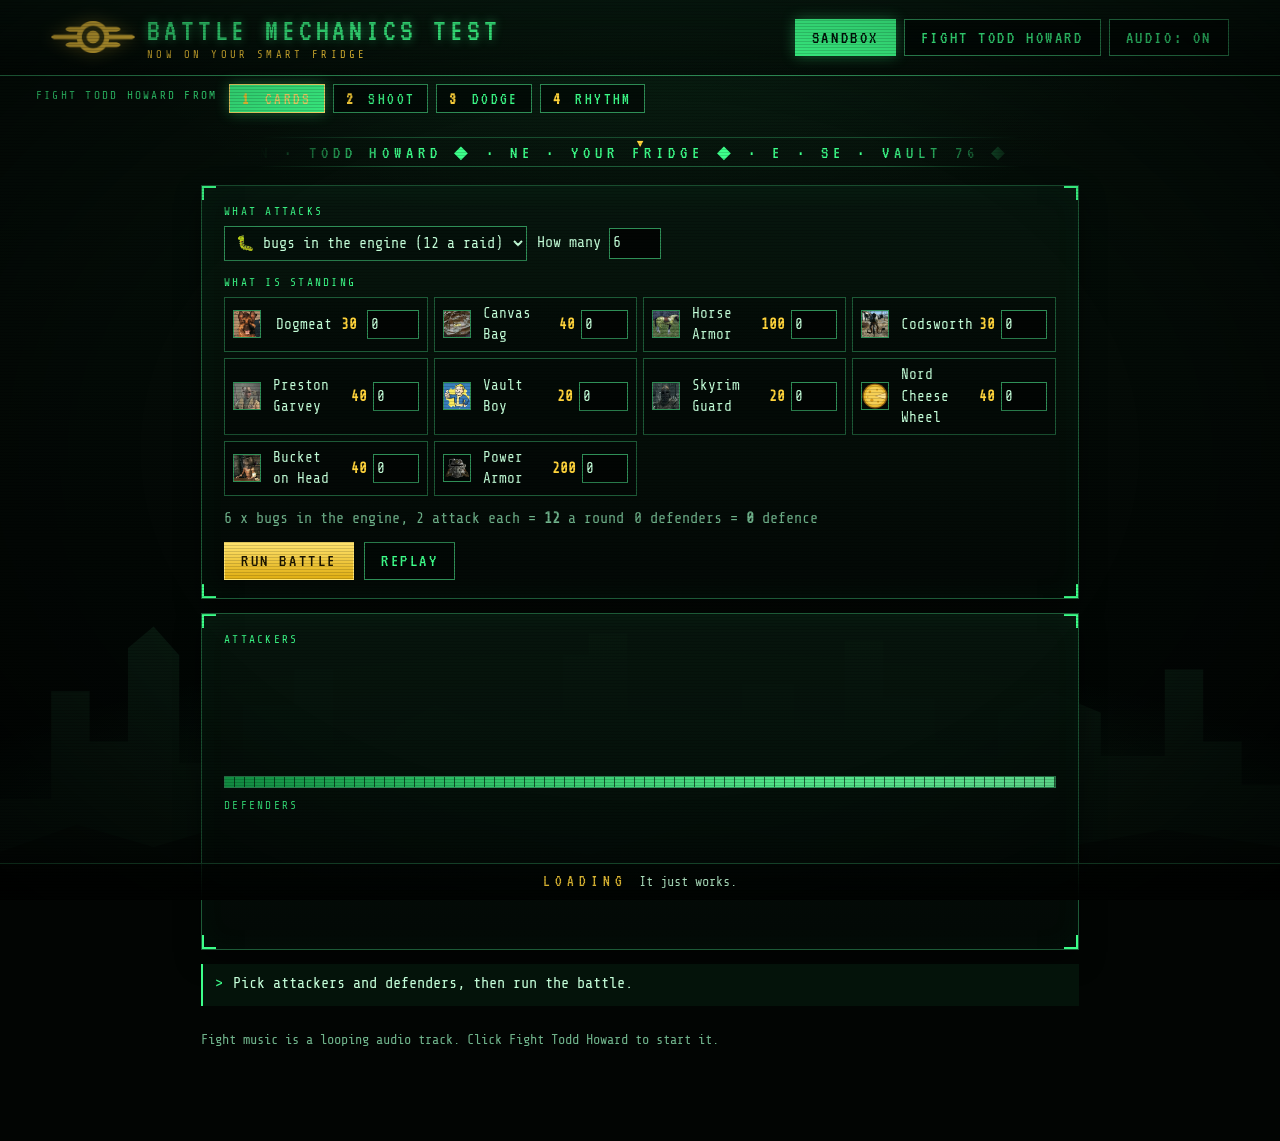
<file: index.html>
<!DOCTYPE html>
<html lang="en"><head><meta charset="UTF-8">
<meta name="viewport" content="width=device-width, initial-scale=1, viewport-fit=cover">
<title>Battle Mechanics Test</title>
<link href="https://fonts.googleapis.com/css2?family=VT323&family=Share+Tech+Mono&display=swap" rel="stylesheet">
<link rel="stylesheet" href="style.css"></head><body>
<div id="bgl"><div class="floor"></div></div><div id="gh"></div><div id="em"></div>
<header><div class="brand"><span class="logo"><img src="assets/characters/vault-tec-logo.webp" alt="Vault-Tec"></span><div><h1>Battle Mechanics Test</h1><p class="sub">Now on your smart fridge</p></div></div>
<nav><button class="b on" id="tS">Sandbox</button><button class="b" id="tT">Fight Todd Howard</button><button class="b" id="au" aria-pressed="true">AUDIO: ON</button><div id="yt" style="position:absolute;left:-9999px;width:1px;height:1px"></div></nav></header><div id="cmp"><span id="cmpt"></span></div>
<main>
<section id="sb">
 <div class="panel"><p class="lbl">What attacks</p>
  <div class="row"><select id="se"></select><label>How many <input id="sc" type="number" min="1" max="12" value="5"></label></div>
  <p class="lbl" style="margin-top:14px">What is standing</p><div class="pick" id="sr"></div>
  <p class="row" id="ss" style="margin:12px 0 0;color:var(--mu)"></p>
  <div class="row" style="margin-top:12px"><button class="b go" id="run">Run battle</button><button class="b" id="again">Replay</button></div></div>
 <div class="panel"><p class="lbl" id="el">Attackers</p><div class="cards" id="en"></div>
  <div class="bar" style="margin:10px 0"><i class="f2" id="df"></i></div>
  <p class="lbl">Defenders</p><div class="cards" id="me"></div></div>
 <div class="say" id="sl">Pick attackers and defenders, then run the battle.</div>
</section>

<section id="td" class="hide">
 <div class="panel row" id="tp"><div class="fc"><img class="face" id="tf" alt="Todd Howard" src="[data-uri]"><span class="lbl" id="ph"></span></div>
  <div style="flex:1;min-width:220px"><div class="row" style="justify-content:space-between"><b class="nm">TODD HOWARD</b></div>
  <div class="bar"><i class="f1" id="th"></i></div><div class="lbl" id="tn"></div>
  <div class="say" id="ts" style="margin:8px 0 0"></div></div></div>
 <div class="panel"><div class="row" style="justify-content:space-between"><b>YOU</b><span class="lbl" id="yn"></span></div>
  <div class="bar"><i class="f2" id="yh"></i></div>
  <div class="lbl" style="margin-top:6px" id="meta"></div></div>
 <div class="panel"><p class="lbl">His side</p><div class="cards" id="tm" style="min-height:40px"></div>
  <p class="lbl">Your board <span id="bc"></span></p><div class="cards" id="tb"></div>
  <p class="lbl">Your hand <span id="hc"></span> (click to play, x to discard)</p><div class="cards hand" id="th2"></div></div>
 <div class="row act"><span class="lbl" style="margin:0">Damage banked</span><div class="bar mini"><i class="f2" id="bk"></i></div><span class="lbl" id="bn" style="margin:0"></span><span class="sp"></span><button class="b" id="dr">Draw</button><button class="b go" id="bell">Ring the bell</button><button class="b" id="rs">Restart</button></div>
 <p class="note">Damage you deal banks toward drawing cards. One card per turn. Anything he swings at an empty board hits you.</p>
 <div class="log" id="lg"></div>
</section>
<section id="hd" class="hide"><div class="panel"><div class="row" style="justify-content:space-between"><b>TODD HOWARD</b><span class="lbl" id="hn"></span></div><div class="bar"><i id="hy"></i></div><div class="say" id="hq" style="margin:8px 0 0"></div></div>
<div id="hstage"><div id="hcw"><canvas id="cv"></canvas></div>
<div id="hfl"></div></div>
<div class="row" style="margin-top:10px"><button class="b hide" id="hr">Reload (R)</button><button class="b" id="hx">Quit</button></div>
<div class="log" id="hlg" style="margin-top:12px"></div></section>
<p class="note" style="margin-top:24px">Fight music is a looping audio track. Click Fight Todd Howard to start it.</p>
</main>
<div class="ov hide" id="gm"><div class="box"><b id="gt">PRESS X TO DOUBT</b><p class="lbl" id="gh2" style="margin-top:6px"></p><div id="gbody"></div><div class="tb2"><i id="gclk"></i></div><p id="gn"></p></div></div>
<div class="ov hide" id="end"><div class="box"><h2 id="et" style="margin-top:0"></h2><p id="ee"></p><button class="b go" id="eb">Again</button></div></div>
<div id="hwipe"></div><div id="lt"><b>Loading</b><span id="lts"></span></div>
<script src="script.js"></script><script src="hard.js"></script></body></html>
</file>
<file: style.css>
:root{--bg:#030805;--ln:#1d5a37;--ln2:#2f8f57;--tx:#c4ffd9;--mu:#6fb38b;--ic:#3dff8a;--ac:#ffd43b;--gd:#8dffbd;--bd:#ff5a36;--bl:#4cc3ff;
--rv:linear-gradient(#3dff8a,#3dff8a) left top/14px 2px no-repeat,linear-gradient(#3dff8a,#3dff8a) left top/2px 14px no-repeat,linear-gradient(#3dff8a,#3dff8a) left bottom/14px 2px no-repeat,linear-gradient(#3dff8a,#3dff8a) left bottom/2px 14px no-repeat,linear-gradient(#3dff8a,#3dff8a) right top/14px 2px no-repeat,linear-gradient(#3dff8a,#3dff8a) right top/2px 14px no-repeat,linear-gradient(#3dff8a,#3dff8a) right bottom/14px 2px no-repeat,linear-gradient(#3dff8a,#3dff8a) right bottom/2px 14px no-repeat;
--rvg:linear-gradient(#ffd43b,#ffd43b) left top/18px 2px no-repeat,linear-gradient(#ffd43b,#ffd43b) left top/2px 18px no-repeat,linear-gradient(#ffd43b,#ffd43b) left bottom/18px 2px no-repeat,linear-gradient(#ffd43b,#ffd43b) left bottom/2px 18px no-repeat,linear-gradient(#ffd43b,#ffd43b) right top/18px 2px no-repeat,linear-gradient(#ffd43b,#ffd43b) right top/2px 18px no-repeat,linear-gradient(#ffd43b,#ffd43b) right bottom/18px 2px no-repeat,linear-gradient(#ffd43b,#ffd43b) right bottom/2px 18px no-repeat;
--rvr:linear-gradient(#ff5a36,#ff5a36) left top/14px 2px no-repeat,linear-gradient(#ff5a36,#ff5a36) left top/2px 14px no-repeat,linear-gradient(#ff5a36,#ff5a36) left bottom/14px 2px no-repeat,linear-gradient(#ff5a36,#ff5a36) left bottom/2px 14px no-repeat,linear-gradient(#ff5a36,#ff5a36) right top/14px 2px no-repeat,linear-gradient(#ff5a36,#ff5a36) right top/2px 14px no-repeat,linear-gradient(#ff5a36,#ff5a36) right bottom/14px 2px no-repeat,linear-gradient(#ff5a36,#ff5a36) right bottom/2px 14px no-repeat;
box-sizing:border-box;padding-top:env(safe-area-inset-top,0px);padding-bottom:env(safe-area-inset-bottom,0px)}
*{box-sizing:border-box}
html,body{margin:0}html{background:#020503}
body{background:transparent;color:var(--tx);font:400 15px/1.5 'Share Tech Mono',ui-monospace,Menlo,Consolas,monospace;min-height:100vh}
::selection{background:var(--ic);color:#021008}
#bgl{position:fixed;inset:0;z-index:0;pointer-events:none;overflow:hidden;background:radial-gradient(ellipse 90% 40% at 50% 100%,rgba(61,255,138,.17),transparent 72%),radial-gradient(ellipse 60% 40% at 50% 0%,rgba(61,255,138,.07),transparent 70%),linear-gradient(180deg,#06120b,#030805 60%,#020504)}
#bgl::before,#bgl::after{content:"";position:absolute;left:0;right:0;bottom:0}
#bgl::before{height:40%;background:linear-gradient(180deg,#0c2216,#050d08);clip-path:polygon(0 72%,4% 72%,4% 42%,7% 42%,7% 56%,10% 56%,10% 30%,12% 24%,14% 32%,14% 62%,19% 62%,19% 46%,23% 46%,23% 36%,26% 36%,26% 64%,31% 64%,31% 52%,34% 46%,38% 52%,38% 68%,44% 68%,44% 32%,46% 32%,46% 26%,49% 26%,49% 50%,53% 50%,53% 60%,58% 60%,58% 40%,62% 40%,62% 54%,66% 54%,66% 28%,69% 28%,69% 44%,73% 44%,73% 64%,78% 64%,78% 48%,82% 42%,86% 48%,86% 60%,91% 60%,91% 36%,94% 36%,94% 56%,97% 56%,97% 68%,100% 68%,100% 100%,0 100%);opacity:.85}
#bgl::after{height:14%;background:linear-gradient(180deg,#07130c,#020503);clip-path:polygon(0 62%,6% 40%,12% 58%,20% 34%,28% 56%,37% 42%,46% 64%,55% 38%,64% 58%,73% 40%,82% 60%,91% 44%,100% 58%,100% 100%,0 100%)}
.floor{display:none}
#gh{position:fixed;left:0;right:0;top:40%;z-index:1;pointer-events:none;white-space:nowrap;overflow:hidden;font:400 clamp(3.4rem,11vw,10rem)/1 'VT323',monospace;letter-spacing:.08em;color:rgba(61,255,138,.05)}
#gh span{display:inline-block;animation:drift 45s linear infinite}
@keyframes drift{to{transform:translateX(-50%)}}
#em{position:fixed;inset:0;z-index:1;pointer-events:none;overflow:hidden}
#em i{position:absolute;border-radius:50%;background:#bfe9cf;box-shadow:0 0 4px rgba(130,255,180,.55);opacity:0;animation:ash linear infinite}
@keyframes ash{10%{opacity:.7}100%{transform:translate(40px,112vh);opacity:.15}}
body::before{content:"";position:fixed;inset:0;pointer-events:none;z-index:49;background:radial-gradient(ellipse at center,transparent 55%,rgba(0,0,0,.55) 100%)}
body::after{content:"";position:fixed;inset:0;pointer-events:none;z-index:50;background:repeating-linear-gradient(0deg,rgba(0,0,0,.15) 0 1px,transparent 1px 3px)}
header,main,#cmp{position:relative;z-index:2}
header{display:flex;flex-wrap:wrap;gap:12px;align-items:center;justify-content:space-between;padding:14px 4vw;border-bottom:1px solid var(--ln2);background:linear-gradient(180deg,rgba(8,26,16,.95),rgba(3,10,6,.6))}
.brand{display:flex;align-items:center;gap:12px}
.logo{display:grid;place-items:center;width:84px;height:46px;line-height:1}
.logo img{width:100%;height:auto;max-height:46px;object-fit:contain;filter:drop-shadow(0 0 8px rgba(255,212,59,.45))}
h1{margin:0;font:400 2rem/1 'VT323',monospace;letter-spacing:.12em;text-transform:uppercase;color:var(--ic);text-shadow:0 0 10px rgba(61,255,138,.6)}
.sub{margin:4px 0 0;font:400 .66rem/1 'Share Tech Mono',monospace;letter-spacing:.3em;text-transform:uppercase;color:var(--ac)}
nav{display:flex;flex-wrap:wrap;gap:8px}
button,select,input{font:inherit;color:var(--tx)}
.b{font:400 1.15rem/1 'VT323',monospace;letter-spacing:.14em;text-transform:uppercase;color:var(--ic);background:rgba(2,8,5,.7);border:1px solid var(--ln2);padding:9px 16px 8px;cursor:pointer}
.b:hover:not(:disabled){color:#fff;border-color:var(--ic);background:rgba(61,255,138,.14);box-shadow:0 0 12px rgba(61,255,138,.3);text-shadow:0 0 8px rgba(61,255,138,.8)}
.b:disabled{opacity:.35;cursor:default}
.b.on{color:#021008;background:var(--ic);border-color:var(--ic);box-shadow:0 0 14px rgba(61,255,138,.4)}
.b.go{color:#1a1400;background:linear-gradient(#ffe36e,#e0ae12);border-color:#ffe36e}
.b.go:hover:not(:disabled){background:linear-gradient(#fff2a8,#f0be24);color:#1a1400;text-shadow:none}
.b:focus-visible,input:focus-visible,select:focus-visible{outline:2px solid var(--ac);outline-offset:2px}
#cmp{width:min(760px,92vw);margin:16px auto 0;height:30px;overflow:hidden;border-top:1px solid var(--ln);border-bottom:1px solid var(--ln);-webkit-mask-image:linear-gradient(90deg,transparent,#000 18%,#000 82%,transparent);mask-image:linear-gradient(90deg,transparent,#000 18%,#000 82%,transparent)}
#cmp span{display:inline-block;white-space:nowrap;line-height:30px;font:400 1.15rem/30px 'VT323',monospace;letter-spacing:.28em;color:var(--ic);animation:drift 60s linear infinite}
#cmp::after{content:"\25BC";position:absolute;left:50%;top:-2px;transform:translateX(-50%);color:var(--ac);font-size:.7rem}
main{max-width:980px;margin:0 auto;padding:18px 4vw 90px}
.hide{display:none!important}
.panel{background:var(--rv),linear-gradient(180deg,rgba(8,24,15,.88),rgba(3,9,6,.92));border:1px solid var(--ln);padding:18px 22px;margin-bottom:14px;box-shadow:0 10px 24px rgba(0,0,0,.45),inset 0 0 30px rgba(61,255,138,.04)}
#tp{position:relative;gap:18px;align-items:flex-start;background:var(--rvg),linear-gradient(180deg,rgba(40,30,4,.88),rgba(12,9,2,.92));border:1px solid #8a6d12;box-shadow:0 0 28px rgba(255,212,59,.16),0 10px 24px rgba(0,0,0,.5)}
#td>.panel:nth-child(2){border-color:var(--ln2)}
.nm{font:400 2rem/1 'VT323',monospace;letter-spacing:.18em;color:var(--ac);text-shadow:0 0 12px rgba(255,212,59,.5)}
#td>.panel:nth-child(2) b{font:400 1.4rem/1 'VT323',monospace;letter-spacing:.24em;color:#fff}
.lbl{color:var(--ic);font:400 .7rem/1.4 'Share Tech Mono',monospace;letter-spacing:.2em;text-transform:uppercase;margin:0 0 6px}
#yn,#bn{color:var(--gd)}
#tn{color:#ffe9a0;margin-top:5px}
#meta{color:var(--mu);margin-top:8px!important}#meta b{color:var(--ac)}
.note{color:var(--mu);font-size:.85rem;margin:10px 0 0}
.row{display:flex;flex-wrap:wrap;gap:10px;align-items:center}
.act{margin-top:6px;padding-top:14px;border-top:1px solid var(--ln)}.act .sp{flex:1}
.bar.mini{width:150px}
.cards{display:flex;flex-wrap:wrap;gap:8px;min-height:112px}
.card{width:86px;border:1px solid var(--ln);background:linear-gradient(#0a1c11,#030906);text-align:center;padding:6px 4px;position:relative;font:400 .62rem/1.2 'Share Tech Mono',monospace;letter-spacing:.02em;animation:in .3s;box-shadow:inset 0 3px 0 var(--bc,#1d5a37)}
.card .e{font-size:1.7rem;line-height:1.3}
.card .e .pic{width:56px;height:56px;object-fit:cover;display:block;margin:0 auto;border:1px solid var(--ln2);image-rendering:auto}
#sr label .pic{width:28px;height:28px;object-fit:cover;vertical-align:middle;margin-right:6px;border:1px solid var(--ln2)}
.card b{display:block;color:var(--ac);font:400 1.35rem/1.1 'VT323',monospace}
.card.en{--bc:var(--bd);border-color:#6e2a1c}.card.me{--bc:var(--ic);border-color:var(--ln2)}
.card.dead{opacity:.3;filter:grayscale(1)}.card.hit{animation:hit .3s}
.slot{width:86px;height:110px;border:1px dashed rgba(61,255,138,.3);background:rgba(61,255,138,.03)}
.hand .card{cursor:pointer}.hand .card:hover{border-color:var(--ac);transform:translateY(-4px);box-shadow:inset 0 3px 0 var(--ac),0 0 14px rgba(255,212,59,.3)}
.x{position:absolute;top:3px;right:3px;background:none;border:0;color:var(--bd);cursor:pointer}
@keyframes in{from{opacity:0;transform:translateY(-10px)}}
@keyframes hit{40%{transform:translateX(-6px) rotate(-3deg)}70%{transform:translateX(5px)}}
.say{position:relative;border-left:2px solid var(--ic);background:rgba(61,255,138,.06);padding:9px 14px 9px 30px;margin:12px 0;font:400 .95rem/1.5 'Share Tech Mono',monospace;min-height:42px;color:var(--tx)}
.say::before{content:">";position:absolute;left:12px;top:9px;color:var(--ic)}
#tp .say{border-left-color:var(--ac);background:rgba(255,212,59,.07);color:#ffeaa0}
#tp .say::before{color:var(--ac)}
.bar{position:relative;height:12px;background:#020503;border:1px solid var(--ln2);overflow:hidden;box-shadow:inset 0 2px 4px rgba(0,0,0,.8)}
.bar::after{content:"";position:absolute;inset:0;background:repeating-linear-gradient(90deg,transparent 0 9px,rgba(0,0,0,.6) 9px 10px);pointer-events:none}
.bar i{display:block;height:100%;width:100%;transition:width .4s}
.f1{background:linear-gradient(90deg,#c08a10,#ffe36e)}
.f2{background:linear-gradient(90deg,#14a84e,#6dffa4)}
.pick{display:grid;grid-template-columns:repeat(auto-fill,minmax(190px,1fr));gap:6px}
.pick label{display:flex;justify-content:space-between;align-items:center;gap:6px;border:1px solid var(--ln);background:rgba(0,0,0,.3);padding:5px 8px;font-size:.9rem}
input[type=number]{width:52px;background:#020503;border:1px solid var(--ln2);padding:3px}
select{background:#04100a;border:1px solid var(--ln2);padding:7px}
.log{max-height:160px;overflow:auto;font:400 .78rem/1.5 'Share Tech Mono',monospace;color:var(--mu);border:1px solid var(--ln);padding:10px;background:rgba(2,6,4,.75)}
.log .g{color:#7dffb0}.log .r{color:#ff8466}.log .p{color:var(--ac)}
.face{object-fit:cover;width:116px;height:116px;display:block;border:2px solid var(--ac);box-shadow:0 0 18px rgba(255,212,59,.35),0 4px 0 #000;cursor:pointer}
.fc{width:116px;flex:none}.fc .lbl{margin-top:9px;font-size:.56rem;letter-spacing:.08em;line-height:1.5;color:var(--ac)}
.rage .face{filter:saturate(1.5) contrast(1.1) hue-rotate(-12deg);border-color:var(--bd);animation:pulse .7s infinite alternate}
@keyframes pulse{to{box-shadow:0 0 30px var(--bd)}}
.ov{position:fixed;inset:0;background:rgba(1,5,3,.86);display:grid;place-items:center;z-index:60;padding:16px;backdrop-filter:blur(3px)}
.ov .box{position:relative;background:var(--rv),linear-gradient(180deg,rgba(9,28,17,.98),rgba(3,10,6,.99));border:1px solid var(--ic);padding:44px 28px 28px;width:min(460px,100%);text-align:center;box-shadow:0 0 0 1px rgba(0,0,0,.8),0 0 36px rgba(61,255,138,.22),0 24px 60px rgba(0,0,0,.65);animation:pop .28s ease-out}
@keyframes pop{from{opacity:0;transform:translateY(14px) scale(.97)}}
.ov .box::before{content:"";position:absolute;inset:6px;border:1px solid rgba(61,255,138,.16);pointer-events:none}
.ov .box::after{content:"";position:absolute;top:-14px;left:50%;transform:translateX(-50%);white-space:nowrap;font:400 1.05rem/1 'VT323',monospace;letter-spacing:.28em;text-transform:uppercase;padding:5px 20px 4px;background:var(--ic);color:#021008}
#gm .box::after{content:"\25C6  Speech check  \25C6"}
#end.win .box{background:var(--rvg),linear-gradient(180deg,rgba(28,22,5,.98),rgba(10,8,2,.99));border-color:var(--ac);box-shadow:0 0 0 1px rgba(0,0,0,.8),0 0 40px rgba(255,212,59,.28),0 24px 60px rgba(0,0,0,.65)}
#end.win .box::before{border-color:rgba(255,212,59,.18)}
#end.win .box::after{content:"\25C6  Quest completed  \25C6";background:var(--ac);color:#1a1400}
#end.lose .box{background:var(--rvr),linear-gradient(180deg,rgba(30,12,8,.98),rgba(10,4,3,.99));border-color:var(--bd);box-shadow:0 0 0 1px rgba(0,0,0,.8),0 0 40px rgba(255,90,54,.32),0 24px 60px rgba(0,0,0,.65)}
#end.lose .box::before{border-color:rgba(255,90,54,.18)}
#end.lose .box::after{content:"\25C6  Reload last save?  \25C6";background:var(--bd);color:#fff}
.ov b,.ov h2{display:block;margin:0 0 4px;font:400 2.3rem/1.1 'VT323',monospace;letter-spacing:.08em;text-transform:uppercase;color:#d9ffe8;text-shadow:0 0 14px rgba(61,255,138,.7)}
#end.win h2{color:#fff2b8;text-shadow:0 0 14px rgba(255,212,59,.7)}
#end.lose h2{color:#ffd6cb;text-shadow:0 0 14px rgba(255,90,54,.7)}
.ov p{margin:6px 0 14px}
#ee{color:var(--mu);font-size:.95rem}
.track{position:relative;height:40px;background:repeating-linear-gradient(90deg,rgba(61,255,138,.14) 0 1px,transparent 1px 12px),#020503;border:1px solid var(--ln2);margin:16px 0;overflow:hidden;box-shadow:inset 0 3px 8px rgba(0,0,0,.8)}
.zone{position:absolute;top:0;bottom:0;background:linear-gradient(180deg,#ffe36e,#c08a10);opacity:.9}
.pin{position:absolute;top:0;bottom:0;width:4px;background:#fff;box-shadow:0 0 10px #fff,0 0 20px var(--ic)}
.fl{--c:#ffd43b;--g:255,212,59;position:fixed;left:50%;top:18%;z-index:70;pointer-events:none;width:min(92vw,620px);text-align:center;padding:20px 24px 22px;background:linear-gradient(var(--c),var(--c)) left top/12px 2px no-repeat,linear-gradient(var(--c),var(--c)) left top/2px 12px no-repeat,linear-gradient(var(--c),var(--c)) left bottom/12px 2px no-repeat,linear-gradient(var(--c),var(--c)) left bottom/2px 12px no-repeat,linear-gradient(var(--c),var(--c)) right top/12px 2px no-repeat,linear-gradient(var(--c),var(--c)) right top/2px 12px no-repeat,linear-gradient(var(--c),var(--c)) right bottom/12px 2px no-repeat,linear-gradient(var(--c),var(--c)) right bottom/2px 12px no-repeat,linear-gradient(180deg,rgba(3,13,8,.985),rgba(2,8,5,.985));border:1px solid var(--c);box-shadow:0 0 0 1px rgba(0,0,0,.8),0 0 30px rgba(var(--g),.3),0 18px 40px rgba(0,0,0,.6);animation:slam 1.7s ease-out forwards}
.fl::before,.fl::after{content:"";position:absolute;left:50%;transform:translateX(-50%);width:96px;height:3px;background:var(--c);box-shadow:0 0 12px var(--c)}
.fl::before{top:-2px}.fl::after{bottom:-2px}
.fl.atk{--c:#ff5a36;--g:255,90,54}.fl.ph{--c:#ffd43b;--g:255,212,59}.fl.mg{--c:#4cc3ff;--g:76,195,255}.fl.hl{--c:#3dff8a;--g:61,255,138}
.fl .tg{display:block;width:max-content;margin:0 auto 6px;font:400 .74rem/1 'Share Tech Mono',monospace;font-style:normal;letter-spacing:.4em;text-transform:uppercase;color:var(--c)}
.fl .tg::before{content:"\25C6  "}.fl .tg::after{content:"  \25C6"}
.fl .tx{display:block;font:400 clamp(2.4rem,9vw,4.4rem)/1 'VT323',monospace;letter-spacing:.06em;text-transform:uppercase;color:#fff;text-shadow:0 0 18px rgba(var(--g),.85),0 0 3px rgba(255,255,255,.6)}
@keyframes slam{0%{opacity:0;transform:translateX(-50%) translateY(-14px) scale(1.05)}10%{opacity:1;transform:translateX(-50%) translateY(0) scale(1)}80%{opacity:1;transform:translateX(-50%) translateY(0) scale(1)}100%{opacity:0;transform:translateX(-50%) translateY(-10px) scale(1)}}
.dn{position:fixed;top:46%;z-index:72;pointer-events:none;font:400 clamp(3rem,10vw,5rem)/1 'VT323',monospace;color:#ff6a45;-webkit-text-stroke:2px #000;paint-order:stroke fill;text-shadow:0 0 18px rgba(255,90,54,.8);animation:dn 1s ease-out forwards}
@keyframes dn{0%{opacity:0;transform:translateY(10px) scale(1.25)}15%{opacity:1;transform:translateY(0) scale(1)}100%{opacity:0;transform:translateY(-80px) scale(.95)}}
.sf{position:fixed;inset:0;z-index:65;pointer-events:none;background:radial-gradient(ellipse at center,transparent 35%,var(--c) 135%);opacity:0;animation:sf ease-out forwards}
@keyframes sf{20%{opacity:var(--a)}to{opacity:0}}
#lt{position:fixed;left:0;right:0;bottom:0;z-index:48;padding:9px 4vw;background:linear-gradient(0deg,rgba(2,5,3,.96),rgba(2,5,3,.6));border-top:1px solid var(--ln);text-align:center;font:400 .85rem/1.3 'Share Tech Mono',monospace;color:var(--tx);pointer-events:none}
#lt b{font:400 1.05rem/1 'VT323',monospace;letter-spacing:.3em;text-transform:uppercase;color:var(--ac);margin-right:12px}
#lts{transition:opacity .5s}
.cw{position:fixed;bottom:44px;left:-60px;width:44px;height:44px;z-index:48;pointer-events:none;animation:roll 9s linear forwards}
.cw img{width:100%;height:100%;display:block}
@keyframes roll{to{left:105vw;transform:rotate(1440deg)}}
#cv{display:block;width:100%;height:min(64vh,480px);background:#030a06;touch-action:none;cursor:crosshair;border:1px solid var(--ln2);box-shadow:0 0 24px rgba(61,255,138,.14)}
.shake{animation:sh .45s}@keyframes sh{25%{transform:translate(-5px,2px)}60%{transform:translate(5px,-2px)}}
@media(prefers-reduced-motion:reduce){*,*::before,*::after{animation:none!important;transition:none!important}}

#hstage{position:relative}
#hfl{position:absolute;inset:0;pointer-events:none;overflow:hidden;z-index:5}
.hfl-i{position:absolute;transform:translate(-50%,-50%);font:400 1.8rem/1 'VT323',monospace;letter-spacing:.08em;white-space:nowrap;text-shadow:0 0 10px currentColor,0 2px 0 #000;animation:hfl 1.1s ease-out forwards}
.hfl-bad{color:#ff6a45}.hfl-good{color:#7dffb0}.hfl-warn{color:#ffd43b}
@keyframes hfl{from{opacity:0;margin-top:8px}15%{opacity:1;margin-top:0}to{opacity:0;margin-top:-50px}}
.hf-ok{background:linear-gradient(90deg,#14a84e,#6dffa4)}
.hf-warn{background:linear-gradient(90deg,#c08a10,#ffe36e)}
.hf-dire{background:linear-gradient(90deg,#b3200e,#ff6a45)}
#hbd{display:grid;grid-template-columns:repeat(8,minmax(0,1fr));grid-template-rows:repeat(8,minmax(0,1fr));width:min(100%,520px);aspect-ratio:1;margin:10px auto 0;border:1px solid var(--ln2);box-shadow:0 0 24px rgba(61,255,138,.14)}
.hsq{position:relative;overflow:hidden;display:grid;place-items:center;border:0;padding:0;cursor:pointer;font-size:clamp(1.6rem,6.4vw,2.8rem);line-height:1;min-width:0}
.hsq-light{background:#14402a}
.hsq-dark{background:#071a0f}
.hsq-last{box-shadow:inset 0 0 0 100px rgba(255,212,59,.16)}
.hsq-can::after{content:"";position:absolute;width:30%;height:30%;border-radius:50%;background:rgba(61,255,138,.6);box-shadow:0 0 10px rgba(61,255,138,.7)}
.hsq-pick{box-shadow:inset 0 0 0 3px var(--ic)}
.hsq img{width:88%;height:88%;object-fit:contain;pointer-events:none}
.hg{pointer-events:none}
.hg-w{color:var(--ac);text-shadow:0 0 8px rgba(255,212,59,.6)}
.hg-b{color:var(--ic);text-shadow:0 0 8px rgba(61,255,138,.6)}
.hclock{font:400 2.2rem/1 'VT323',monospace;color:var(--ic);letter-spacing:.1em;text-shadow:0 0 10px rgba(61,255,138,.5)}
.hclock-dire{color:var(--bd);text-shadow:0 0 10px rgba(255,90,54,.6)}
#hwipe{position:fixed;inset:0;z-index:64;pointer-events:none;opacity:0;background:linear-gradient(90deg,#020503,#06180d 50%,#020503)}
.hwipe-go{animation:hwipe .9s ease-in-out}
@keyframes hwipe{0%{opacity:0}40%,60%{opacity:1}100%{opacity:0}}
.soft{animation:soft .5s ease-out}
@keyframes soft{40%{filter:brightness(1.35)}}
.fl .sb{display:block;margin-top:6px;font:400 .85rem/1.2 'Share Tech Mono',monospace;font-style:normal;letter-spacing:.3em;text-transform:uppercase;color:var(--c)}
.fl .sb:empty{display:none}

.pr{position:absolute;left:3px;top:3px;min-width:16px;padding:0 4px;background:#021008;border:1px solid var(--ic);color:var(--ic);font:400 .8rem/1.25 'VT323',monospace;text-decoration:none;text-align:center}
.pr.no{border-color:var(--bd);color:var(--bd)}
b.at{color:var(--bl)}
#gbody{margin:10px 0}
.tb2{height:8px;background:#020503;border:1px solid var(--ln2);margin:6px 0}.tb2 i{display:block;height:100%;width:100%;background:var(--bl)}
#gn{min-height:24px;margin:8px 0 0}#gn.gw{color:#7dffb0}#gn.gl{color:var(--bd)}
.dg{display:grid;grid-template-columns:repeat(4,1fr);gap:8px;margin:12px 0}
.dc{aspect-ratio:1;background:#06140c;border:1px solid var(--ln2);cursor:pointer;padding:0}
.dg:not(.live) .dc{pointer-events:none}
.dc.lit{background:var(--ac);box-shadow:0 0 14px var(--ac)}.dc.ok{background:var(--ic)}.dc.bad{background:var(--bd)}
.ib{height:22px;background:#020503;border:1px solid var(--ln2);margin:16px 0}
.ib i{display:block;height:100%;width:0;background:linear-gradient(90deg,var(--ic),var(--ac))}
#gm .b.go{width:100%;padding:16px;font-size:1.6rem;user-select:none;-webkit-user-select:none;touch-action:manipulation}

#hpick{display:flex;flex-wrap:wrap;align-items:center;gap:8px;padding:8px max(36px,env(safe-area-inset-left,0px));position:relative;z-index:2}
#hpick .lbl{margin-right:4px}
#hpick .b{padding:6px 12px 5px;font-size:1.05rem}
#hpick .b b{color:#ffd43b;margin-right:4px}
#hpick .b.on{border-color:#ffe36e;color:#ffe36e}

#intro{position:fixed;inset:0;z-index:9999;overflow:hidden;transition:opacity .35s;pointer-events:auto}
#intro.out{opacity:0}
#intro .cur{z-index:1;position:absolute;top:0;bottom:0;width:50.5%;transition:transform .95s cubic-bezier(.5,0,.3,1);
background:linear-gradient(90deg,rgba(0,0,0,.45),rgba(0,0,0,0) 18%,rgba(0,0,0,0) 82%,rgba(0,0,0,.45)),repeating-linear-gradient(90deg,#4d0409 0 12px,#9c0f19 12px 26px,#c42430 26px 34px,#7a0810 34px 50px,#5a050b 50px 62px);
box-shadow:0 0 40px rgba(0,0,0,.7)}
#intro .cur.l{left:0;transform:translateX(-102%)}
#intro .cur.r{right:0;transform:translateX(102%)}
#intro.shut .cur{transform:none}
#intro.open .cur{transition-duration:1.5s}
#intro.open .cur.l{transform:translateX(-102%)}
#intro.open .cur.r{transform:translateX(102%)}
#spot{position:absolute;inset:0;z-index:1;pointer-events:none;opacity:0;transition:opacity .8s;background:radial-gradient(ellipse 38% 70% at 50% 62%,rgba(255,225,170,.30),rgba(255,225,170,0) 70%),radial-gradient(ellipse at 50% 50%,rgba(0,0,0,0) 45%,rgba(0,0,0,.55))}
#intro.shut #spot{opacity:1;transition-delay:.7s}
#intro.open #spot{opacity:0;transition-delay:0s}
#ig{position:absolute;z-index:2;left:50%;bottom:0;height:min(78vh,760px);aspect-ratio:615/900;margin-left:calc(min(78vh,760px)*615/900/-2);transform:translateX(-90vw);transition:transform .85s cubic-bezier(.2,.7,.2,1);filter:drop-shadow(0 0 18px rgba(0,0,0,.55))}
#ig.in{transform:none}
#ig.exit{transform:translateX(-90vw);transition:transform .8s cubic-bezier(.6,0,.8,.4)}
#ig img{display:block;width:100%;height:100%;transition:transform .09s linear;transform-origin:50% 100%}
#icap{position:absolute;z-index:3;left:0;right:0;bottom:max(7vh,28px);text-align:center;padding:0 max(16px,env(safe-area-inset-left,0px));font:700 clamp(1.3rem,3.4vw,2.4rem)/1.2 'VT323','Share Tech Mono',monospace;letter-spacing:.06em;color:#fff;text-shadow:0 2px 6px #000,0 0 14px #000;min-height:1.2em}
#iw{z-index:3;position:absolute;bottom:6vh;left:50%;height:min(26vh,200px);width:auto;transform:translateX(70vw);opacity:0;filter:drop-shadow(0 8px 10px rgba(0,0,0,.6));pointer-events:none}
#iw.walk{animation:iwalk 2.6s linear forwards,ibob .34s ease-in-out infinite alternate}
@keyframes iwalk{0%{transform:translateX(70vw);opacity:1}100%{transform:translateX(-50%);opacity:1}}
@keyframes ibob{from{margin-bottom:0;rotate:-5deg}to{margin-bottom:2.2vh;rotate:5deg}}
#isk{z-index:4;position:absolute;right:max(16px,env(safe-area-inset-right,0px));bottom:max(16px,env(safe-area-inset-bottom,0px));padding:6px 14px 5px}
</file>
